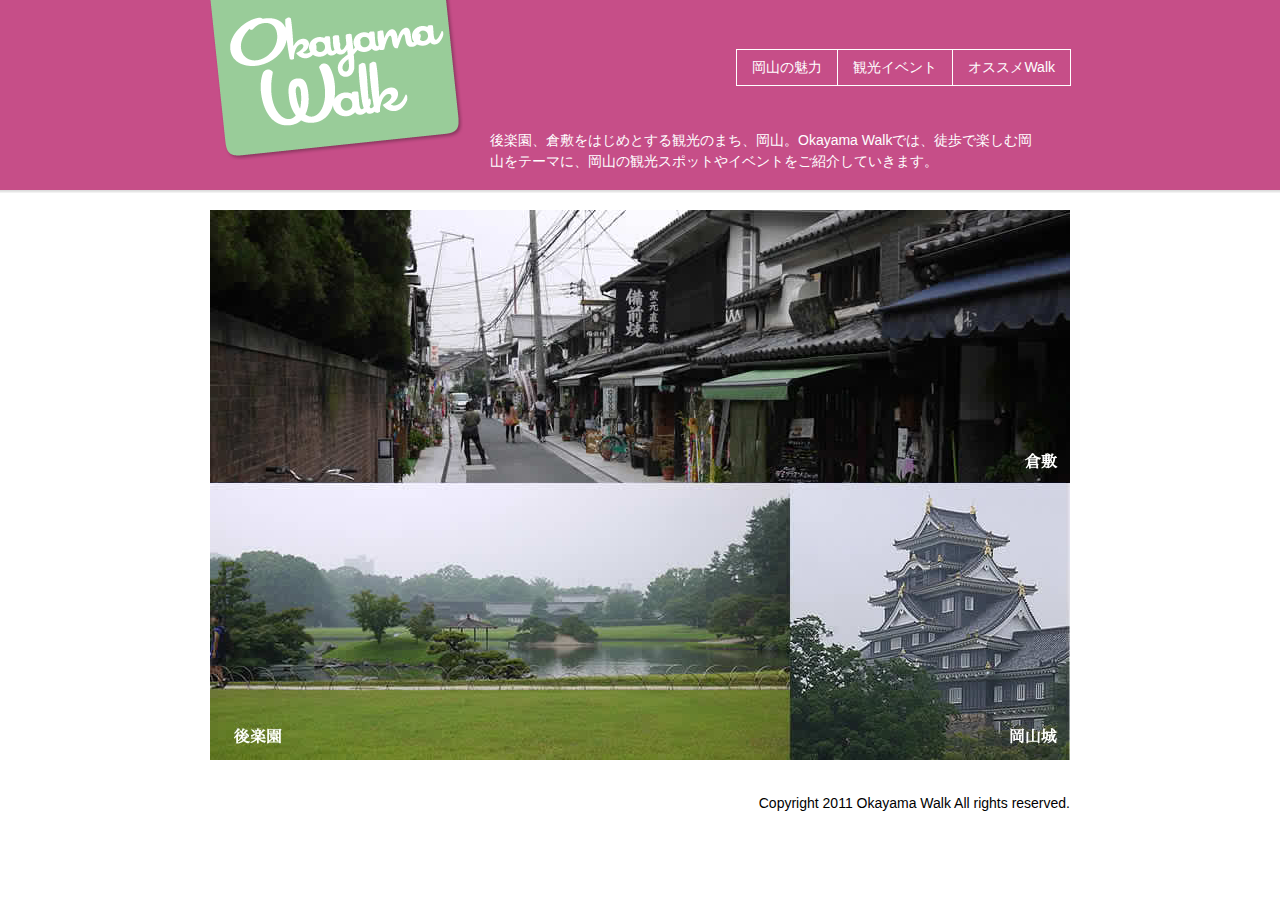
<file: index.html>
﻿<!DOCTYPE html PUBLIC "-//W3C//DTD XHTML 1.0 Strict//EN" "http://www.w3.org/TR/xhtml1/DTD/xhtml1-strict.dtd">
<html xmlns="http://www.w3.org/1999/xhtml" xml:lang="ja" lang="ja">
<head>
<meta http-equiv="Content-Type" content="text/html; charset=utf-8" />
<meta http-equiv="Content-Style-Type" content="text/css" />
<title>Okayama Walk</title>
<link href="css/style.css" rel="stylesheet" type="text/css" />
</head>

<body id="home">
<div id="wrapper">
	<div id="header">
		<h1 id="logo">Okayama Walk</h1>
		<ul>
			<li id="nav1"><a href="about.html">岡山の魅力</a></li>
			<li id="nav2"><a href="event.html">観光イベント</a></li>
			<li id="nav3"><a href="list.html">オススメWalk</a></li>
		</ul>
		<p id="lead">後楽園、倉敷をはじめとする観光のまち、岡山。Okayama Walkでは、徒歩で楽しむ岡山をテーマに、岡山の観光スポットやイベントをご紹介していきます。</p>
	</div>
	<div id="main">
		<p><img src="images/main-graphic.jpg" alt="画像：倉敷の街並み、後楽園、岡山城" width="860" height="550" /></p>
	</div>
	<div id="footer">
		<p>Copyright 2011 Okayama Walk All rights reserved.</p>
	</div>
</div>
</body>
</html>
</file>
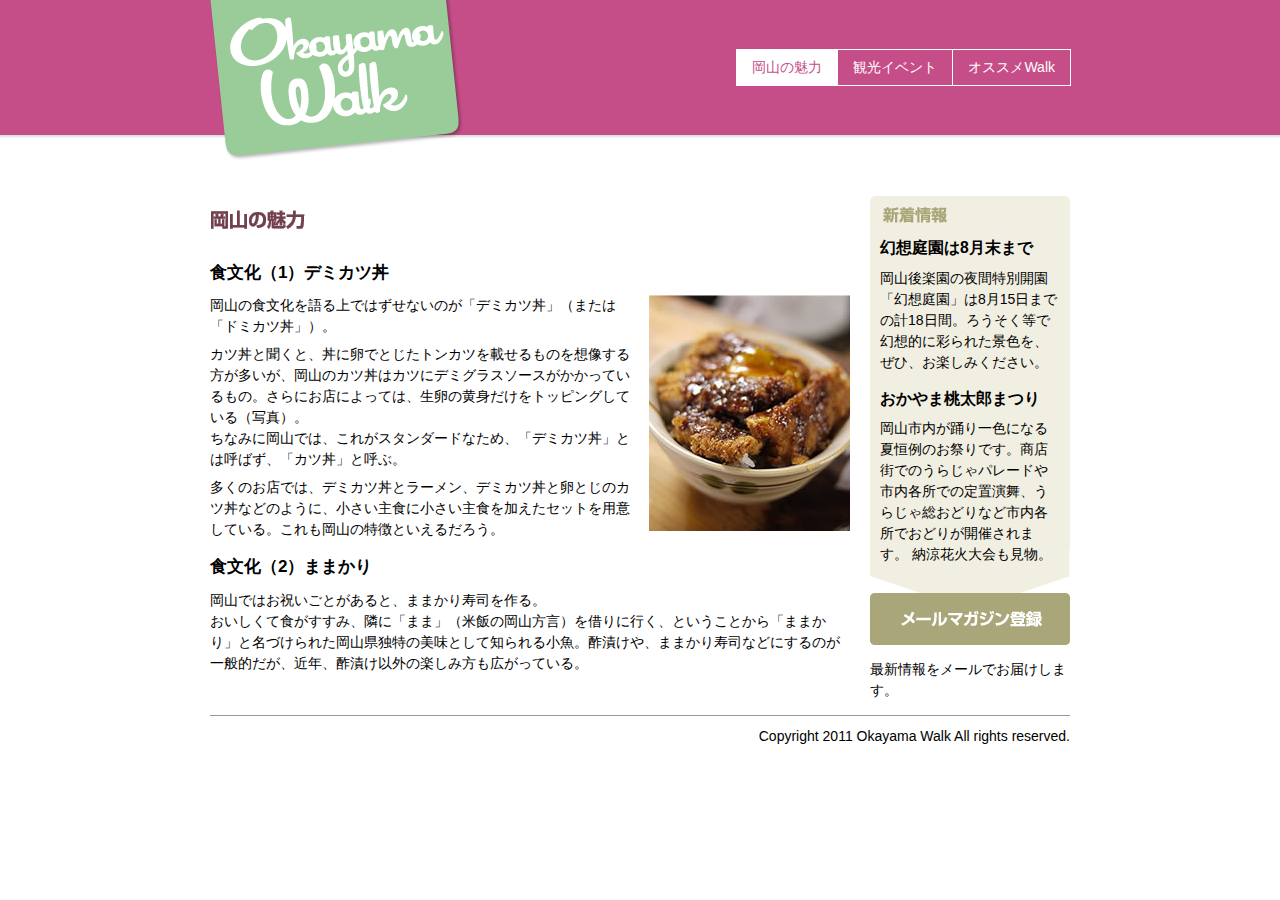
<file: about.html>
﻿<!DOCTYPE html PUBLIC "-//W3C//DTD XHTML 1.0 Strict//EN" "http://www.w3.org/TR/xhtml1/DTD/xhtml1-strict.dtd">
<html xmlns="http://www.w3.org/1999/xhtml" xml:lang="ja" lang="ja">
<head>
<meta http-equiv="Content-Type" content="text/html; charset=utf-8" />
<meta http-equiv="Content-Style-Type" content="text/css" />
<title>岡山の魅力 - Okayama Walk</title>
<link href="css/style.css" rel="stylesheet" type="text/css" />
</head>

<body id="about">
<div id="wrapper">
	<div id="header">
		<p><a href="index.html" id="logo">Okayama Walk</a></p>
		<ul>
			<li id="nav1"><a href="about.html">岡山の魅力</a></li>
			<li id="nav2"><a href="event.html">観光イベント</a></li>
			<li id="nav3"><a href="list.html">オススメWalk</a></li>
		</ul>
	</div>
	<div id="main">
		<h1><img src="images/title1.gif" alt="岡山の魅力" width="167" height="19" /></h1>
		<h2>食文化（1）デミカツ丼</h2>
		<p><img src="images/katsudon.jpg" alt="写真：デミカツ丼" width="201" height="236" class="floatRight" />岡山の食文化を語る上ではずせないのが「デミカツ丼」（または「ドミカツ丼」）。</p>
		<p>カツ丼と聞くと、丼に卵でとじたトンカツを載せるものを想像する方が多いが、岡山のカツ丼はカツにデミグラスソースがかかっているもの。さらにお店によっては、生卵の黄身だけをトッピングしている（写真）。<br />
			ちなみに岡山では、これがスタンダードなため、「デミカツ丼」とは呼ばず、「カツ丼」と呼ぶ。</p>
		<p>多くのお店では、デミカツ丼とラーメン、デミカツ丼と卵とじのカツ丼などのように、小さい主食に小さい主食を加えたセットを用意している。これも岡山の特徴といえるだろう。</p>
		
		<h2>食文化（2）ままかり</h2>
		<p>岡山ではお祝いごとがあると、ままかり寿司を作る。<br />
			おいしくて食がすすみ、隣に「まま」（米飯の岡山方言）を借りに行く、ということから「ままかり」と名づけられた岡山県独特の美味として知られる小魚。酢漬けや、ままかり寿司などにするのが一般的だが、近年、酢漬け以外の楽しみ方も広がっている。</p>
	</div>
	<div id="sub">
		<div id="news">
			<h3>新着情報</h3>
			<h4>幻想庭園は8月末まで</h4>
			<p>岡山後楽園の夜間特別開園「幻想庭園」は8月15日までの計18日間。ろうそく等で幻想的に彩られた景色を、ぜひ、お楽しみください。</p>
			<h4>おかやま桃太郎まつり</h4>
			<p>岡山市内が踊り一色になる夏恒例のお祭りです。商店街でのうらじゃパレードや市内各所での定置演舞、うらじゃ総おどりなど市内各所でおどりが開催されます。
			納涼花火大会も見物。</p>
		</div>
		<p><a href="mag.html" id="mm">メールマガジン登録</a></p>
		<p>最新情報をメールでお届けします。</p>
	</div>
	<div id="footer">
		<p>Copyright 2011 Okayama Walk All rights reserved.</p>
	</div>
</div>
</body>
</html>
</file>
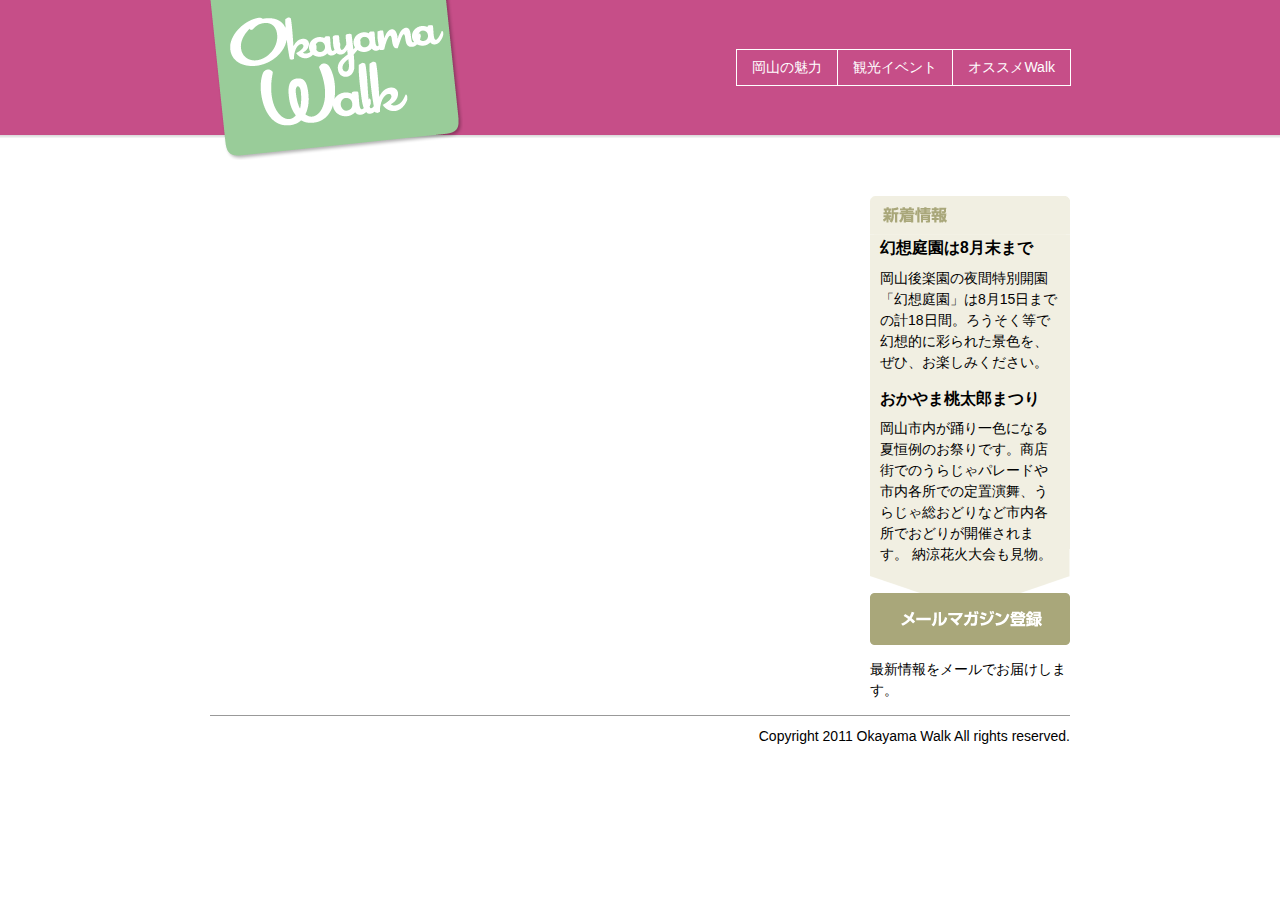
<file: base.html>
﻿<!DOCTYPE html PUBLIC "-//W3C//DTD XHTML 1.0 Strict//EN" "http://www.w3.org/TR/xhtml1/DTD/xhtml1-strict.dtd">
<html xmlns="http://www.w3.org/1999/xhtml" xml:lang="ja" lang="ja">
<head>
<meta http-equiv="Content-Type" content="text/html; charset=utf-8" />
<meta http-equiv="Content-Style-Type" content="text/css" />
<title>Okayama Walk</title>
<link href="css/style.css" rel="stylesheet" type="text/css" />
</head>

<body>
<div id="wrapper">
	<div id="header">
		<p><a href="index.html" id="logo">Okayama Walk</a></p>
		<ul>
			<li id="nav1"><a href="about.html">岡山の魅力</a></li>
			<li id="nav2"><a href="event.html">観光イベント</a></li>
			<li id="nav3"><a href="list.html">オススメWalk</a></li>
		</ul>
	</div>
	<div id="main">
	</div>
	<div id="sub">
		<div id="news">
			<h3>新着情報</h3>
			<h4>幻想庭園は8月末まで</h4>
			<p>岡山後楽園の夜間特別開園「幻想庭園」は8月15日までの計18日間。ろうそく等で幻想的に彩られた景色を、ぜひ、お楽しみください。</p>
			<h4>おかやま桃太郎まつり</h4>
			<p>岡山市内が踊り一色になる夏恒例のお祭りです。商店街でのうらじゃパレードや市内各所での定置演舞、うらじゃ総おどりなど市内各所でおどりが開催されます。
			納涼花火大会も見物。</p>
		</div>
		<p><a href="mag.html" id="mm">メールマガジン登録</a></p>
		<p>最新情報をメールでお届けします。</p>
	</div>
	<div id="footer">
		<p>Copyright 2011 Okayama Walk All rights reserved.</p>
	</div>
</div>
</body>
</html>
</file>
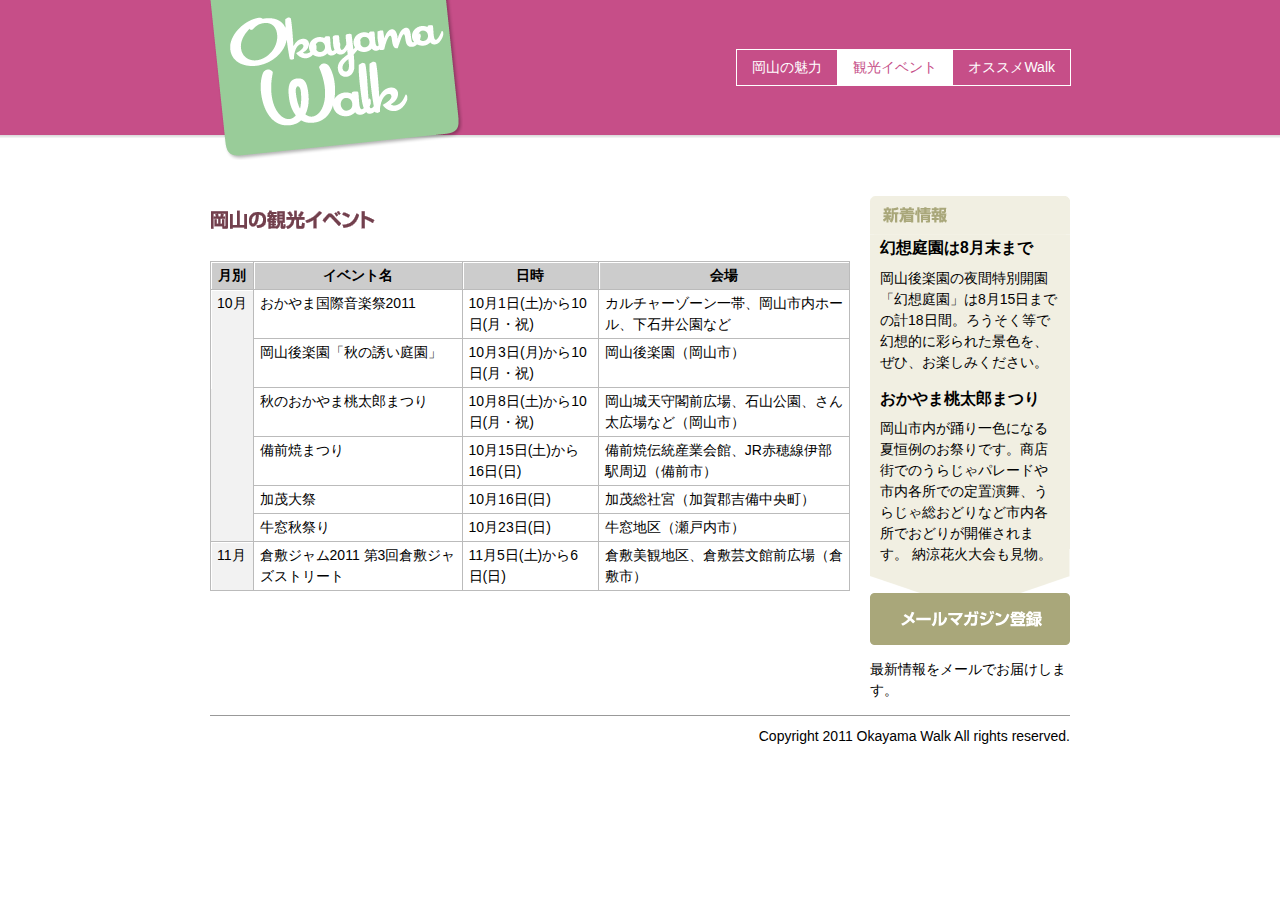
<file: event.html>
﻿<!DOCTYPE html PUBLIC "-//W3C//DTD XHTML 1.0 Strict//EN" "http://www.w3.org/TR/xhtml1/DTD/xhtml1-strict.dtd">
<html xmlns="http://www.w3.org/1999/xhtml" xml:lang="ja" lang="ja">
<head>
<meta http-equiv="Content-Type" content="text/html; charset=utf-8" />
<meta http-equiv="Content-Style-Type" content="text/css" />
<title>岡山の観光イベント - Okayama Walk</title>
<link href="css/style.css" rel="stylesheet" type="text/css" />
</head>

<body id="event">
<div id="wrapper">
	<div id="header">
		<p><a href="index.html" id="logo">Okayama Walk</a></p>
		<ul>
			<li id="nav1"><a href="about.html">岡山の魅力</a></li>
			<li id="nav2"><a href="event.html">観光イベント</a></li>
			<li id="nav3"><a href="list.html">オススメWalk</a></li>
		</ul>
	</div>
	<div id="main">
		<h1><img src="images/title2.gif" alt="岡山の観光イベント" width="167" height="19" /></h1>
		<table summary="岡山の観光イベントを紹介します。">
			<tr>
				<th scope="col">月別</th>
				<th scope="col">イベント名</th>
				<th scope="col">日時</th>
				<th scope="col">会場</th>
			</tr>
			<tr>
				<td rowspan="6" class="month">10月</td>
				<td>おかやま国際音楽祭2011</td>
				<td>10月1日(土)から10日(月・祝)</td>
				<td>カルチャーゾーン一帯、岡山市内ホール、下石井公園など</td>
			</tr>
			<tr>
				<td>岡山後楽園「秋の誘い庭園」</td>
				<td>10月3日(月)から10日(月・祝)</td>
				<td>岡山後楽園（岡山市）</td>
			</tr>
			<tr>
				<td>秋のおかやま桃太郎まつり</td>
				<td>10月8日(土)から10日(月・祝)</td>
				<td>岡山城天守閣前広場、石山公園、さん太広場など（岡山市）</td>
			</tr>

			<tr>
				<td>備前焼まつり</td>
				<td>10月15日(土)から16日(日)</td>
				<td>備前焼伝統産業会館、JR赤穂線伊部駅周辺（備前市）</td>
			</tr>
			<tr>
				<td>加茂大祭</td>
				<td>10月16日(日)</td>
				<td>加茂総社宮（加賀郡吉備中央町）</td>
			</tr>
			<tr>
				<td>牛窓秋祭り</td>
				<td>10月23日(日)</td>
				<td>牛窓地区（瀬戸内市）</td>
			</tr>
			<tr>
				<td class="month">11月</td>
				<td>倉敷ジャム2011 第3回倉敷ジャズストリート</td>
				<td>11月5日(土)から6日(日)</td>
				<td>倉敷美観地区、倉敷芸文館前広場（倉敷市）</td>
			</tr>
		</table>
	</div>
	<div id="sub">
		<div id="news">
			<h3>新着情報</h3>
			<h4>幻想庭園は8月末まで</h4>
			<p>岡山後楽園の夜間特別開園「幻想庭園」は8月15日までの計18日間。ろうそく等で幻想的に彩られた景色を、ぜひ、お楽しみください。</p>
			<h4>おかやま桃太郎まつり</h4>
			<p>岡山市内が踊り一色になる夏恒例のお祭りです。商店街でのうらじゃパレードや市内各所での定置演舞、うらじゃ総おどりなど市内各所でおどりが開催されます。
			納涼花火大会も見物。</p>
		</div>
		<p><a href="mag.html" id="mm">メールマガジン登録</a></p>
		<p>最新情報をメールでお届けします。</p>
	</div>
	<div id="footer">
		<p>Copyright 2011 Okayama Walk All rights reserved.</p>
	</div>
</div>
</body>
</html>
</file>
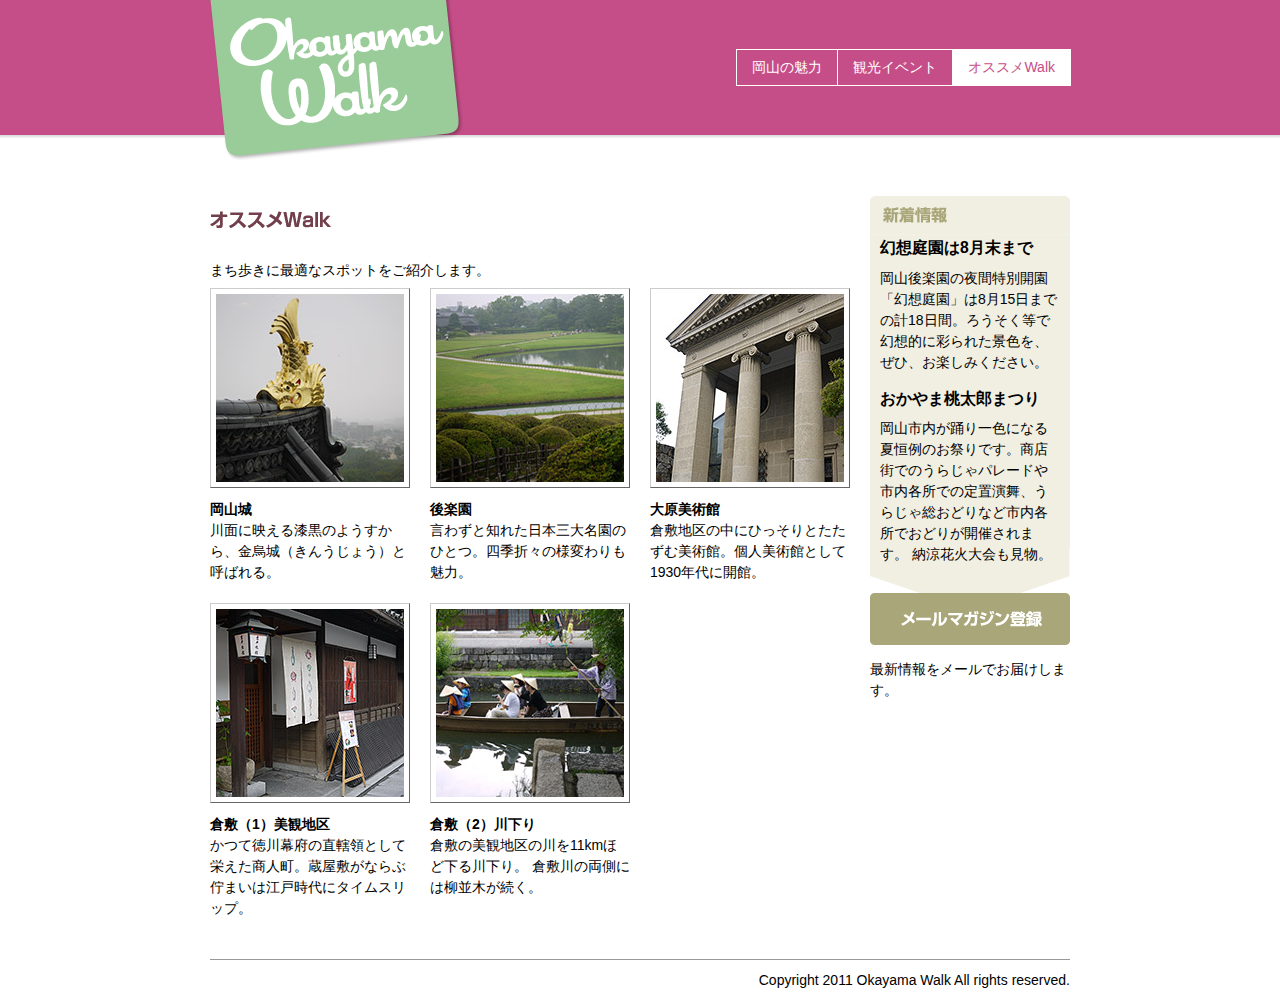
<file: list.html>
﻿<!DOCTYPE html PUBLIC "-//W3C//DTD XHTML 1.0 Strict//EN" "http://www.w3.org/TR/xhtml1/DTD/xhtml1-strict.dtd">
<html xmlns="http://www.w3.org/1999/xhtml" xml:lang="ja" lang="ja">
<head>
<meta http-equiv="Content-Type" content="text/html; charset=utf-8" />
<meta http-equiv="Content-Style-Type" content="text/css" />
<title>オススメWalk - Okayama Walk</title>
<link href="css/style.css" rel="stylesheet" type="text/css" />
</head>

<body id="list">
<div id="wrapper">
	<div id="header">
		<p><a href="index.html" id="logo">Okayama Walk</a></p>
		<ul>
			<li id="nav1"><a href="about.html">岡山の魅力</a></li>
			<li id="nav2"><a href="event.html">観光イベント</a></li>
			<li id="nav3"><a href="list.html">オススメWalk</a></li>
		</ul>
	</div>
	<div id="main">
		<h1><img src="images/title4.gif" width="167" height="19" alt="オススメWalk" /></h1>
		<p>まち歩きに最適なスポットをご紹介します。</p>
		<div class="section">
			<div class="walk-list">
				<p><img src="images/P1180148.jpg" width="188" height="188" alt="岡山城" /></p>
				<h2>岡山城</h2>
				<p>川面に映える漆黒のようすから、金烏城（きんうじょう）と呼ばれる。</p>
			</div>
			<div class="walk-list">
				<p><img src="images/P1180211.jpg" width="188" height="188" alt="後楽園" /></p>
				<h2>後楽園</h2>
				<p>言わずと知れた日本三大名園のひとつ。四季折々の様変わりも魅力。</p>
			</div>
			<div class="walk-list">
				<p><img src="images/P1180353.jpg" width="188" height="188" alt="大原美術館" /></p>
				<h2>大原美術館</h2>
				<p>倉敷地区の中にひっそりとたたずむ美術館。個人美術館として1930年代に開館。</p>
			</div>
			<div class="walk-list">
				<p><img src="images/P1180374.jpg" width="188" height="188" alt="倉敷（1）美観地区" /></p>
				<h2>倉敷（1）美観地区</h2>
				<p>かつて徳川幕府の直轄領として栄えた商人町。蔵屋敷がならぶ佇まいは江戸時代にタイムスリップ。</p>
			</div>
			<div class="walk-list">
				<p><img src="images/P1180398.jpg" width="188" height="188" alt="倉敷（2）川下り" /></p>
				<h2>倉敷（2）川下り</h2>
				<p>倉敷の美観地区の川を11kmほど下る川下り。 倉敷川の両側には柳並木が続く。</p>
			</div>
		</div>
	</div>
	<div id="sub">
		<div id="news">
			<h3>新着情報</h3>
			<h4>幻想庭園は8月末まで</h4>
			<p>岡山後楽園の夜間特別開園「幻想庭園」は8月15日までの計18日間。ろうそく等で幻想的に彩られた景色を、ぜひ、お楽しみください。</p>
			<h4>おかやま桃太郎まつり</h4>
			<p>岡山市内が踊り一色になる夏恒例のお祭りです。商店街でのうらじゃパレードや市内各所での定置演舞、うらじゃ総おどりなど市内各所でおどりが開催されます。
			納涼花火大会も見物。</p>
		</div>
		<p><a href="mag.html" id="mm">メールマガジン登録</a></p>
		<p>最新情報をメールでお届けします。</p>
	</div>
	<div id="footer">
		<p>Copyright 2011 Okayama Walk All rights reserved.</p>
	</div>
</div>
</body>
</html>
</file>
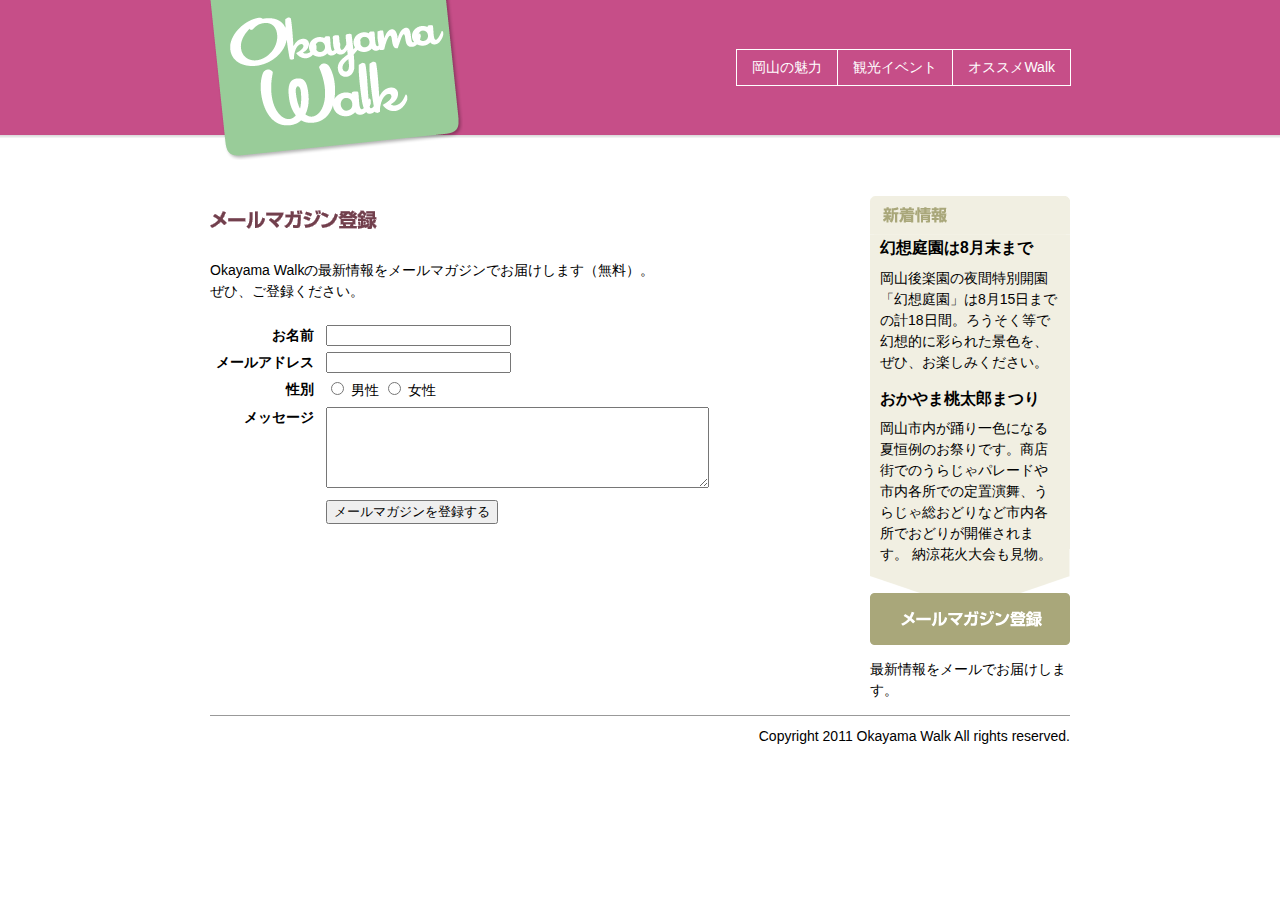
<file: mag.html>
﻿<!DOCTYPE html PUBLIC "-//W3C//DTD XHTML 1.0 Strict//EN" "http://www.w3.org/TR/xhtml1/DTD/xhtml1-strict.dtd">
<html xmlns="http://www.w3.org/1999/xhtml" xml:lang="ja" lang="ja">
<head>
<meta http-equiv="Content-Type" content="text/html; charset=utf-8" />
<meta http-equiv="Content-Style-Type" content="text/css" />
<title>メールマガジン登録 - Okayama Walk</title>
<link href="css/style.css" rel="stylesheet" type="text/css" />
</head>

<body id="mag">
<div id="wrapper">
	<div id="header">
		<p><a href="index.html" id="logo">Okayama Walk</a></p>
		<ul>
			<li id="nav1"><a href="about.html">岡山の魅力</a></li>
			<li id="nav2"><a href="event.html">観光イベント</a></li>
			<li id="nav3"><a href="list.html">オススメWalk</a></li>
		</ul>
	</div>
	<div id="main">
		<h1><img src="images/title3.gif" alt="メールマガジン登録" width="167" height="19" /></h1>
		<p>Okayama Walkの最新情報をメールマガジンでお届けします（無料）。<br />
			ぜひ、ご登録ください。</p>
		<form action="#">
			<table id="form-table" summary="項目を入力し、登録ボタンを押してください。">
				<tr>
					<th scope="row"><label for="yourName">お名前</label></th>
					<td><input type="text" name="yourName" id="yourName" /></td>
				</tr>
				<tr>
					<th scope="row"><label for="eMail">メールアドレス</label></th>
					<td><input type="text" name="eMail" id="eMail" /></td>
				</tr>
				<tr>
					<th scope="row">性別</th>
					<td><input type="radio" name="sex" id="man" value="男性" />
						<label for="man">男性</label>
						<input type="radio" name="sex" id="woman" value="女性" />
						<label for="woman">女性</label></td>
				</tr>
				<tr>
					<th scope="row"><label for="message">メッセージ</label></th>
					<td><textarea name="message" id="message" cols="45" rows="5"></textarea></td>
				</tr>
				<tr>
					<th scope="row"></th>
					<td><input type="submit" name="button" id="button" value="メールマガジンを登録する" /></td>
				</tr>
			</table>
		</form>
	</div>
	<div id="sub">
		<div id="news">
			<h3>新着情報</h3>
			<h4>幻想庭園は8月末まで</h4>
			<p>岡山後楽園の夜間特別開園「幻想庭園」は8月15日までの計18日間。ろうそく等で幻想的に彩られた景色を、ぜひ、お楽しみください。</p>
			<h4>おかやま桃太郎まつり</h4>
			<p>岡山市内が踊り一色になる夏恒例のお祭りです。商店街でのうらじゃパレードや市内各所での定置演舞、うらじゃ総おどりなど市内各所でおどりが開催されます。
			納涼花火大会も見物。</p>
		</div>
		<p><a href="mag.html" id="mm">メールマガジン登録</a></p>
		<p>最新情報をメールでお届けします。</p>
	</div>
	<div id="footer">
		<p>Copyright 2011 Okayama Walk All rights reserved.</p>
	</div>
</div>
</body>
</html>
</file>
<file: css/style.css>
﻿@charset "utf-8";

/* サブ領域のナビゲーション ここから↓ */
#sub #news {
	background: #f1efe2 url(../images/sub-bg.gif) no-repeat center bottom;
	padding-bottom: 30px;
	margin-top: 0;
	margin-bottom: -30px;
}
#sub #news h3 {
	text-indent: -9999px;
	background: url(../images/sub-h3.gif) no-repeat;
	height: 40px;
	width: 200px;
	margin-bottom: 0;
}
#sub #news h4 {
	font-size: 112%;
	padding: 0 10px;
	color: #000000;
	font-weight: bold;
	margin: 0 0 0.5em;
}
#sub #news p {
	padding: 0 10px;
	margin-top: 0;
}
#sub a#mm {
	text-indent: -9999px;
	background: url(../images/btn-mm.gif) no-repeat;
	height: 52px;
	width: 200px;
	display: block;
}
#sub a#mm:hover {
	background-image: url(../images/btn-mm_on.gif);
}

/* サブ領域のナビゲーション ここまで↑ */

/* 基本レイアウト ここから↓ */
body {
	margin: 0;
	padding: 0;
	font-family: "ヒラギノ角ゴ Pro W3", "Hiragino Kaku Gothic Pro", "メイリオ", Meiryo, Osaka, "ＭＳ Ｐゴシック", "MS PGothic", sans-serif;
	font-size: 87.5%;
	line-height: 1.5;
	background-color: #ffffff;
	background-image: url(../images/header-bg.gif);
	background-repeat: repeat-x;
}
#wrapper {
	width: 860px;
	margin-left: auto;
	margin-right: auto;
}
#main {
	width: 640px;
	float: left;
	margin-bottom: 20px;
}
#sub {
	width: 200px;
	float: right;
}
#footer {
	clear: both;
	border-top: 1px solid #999999;
}
#footer p {
	margin: 10px 0 10px 0;
	text-align: right;
}
#header {
	padding: 0;
	margin-bottom: 20px;
	position: relative;
}
#header #logo {
	background-image: url(../images/logo.png);
	background-repeat: no-repeat;
	text-indent: -9999px;
	display: block;
	width: 253px;
	height: 160px;
}
#header a#logo:hover {
	background-image: url(../images/logo_on.png);
}
#header h1,
#header p {
	margin: 0;
}
#header ul {
	position: absolute;
	right: 0;
	bottom: 60px;
}
#header ul li {
	list-style-type: none;
	display: inline;
}
#header ul li a {
	color: #ffffff;
	text-decoration: none;
	padding: 7px 15px 7px 15px;
	display: block;
	float: left;
	border: 1px solid #ffffff;
	margin-right: -1px;
}
#header ul li a:hover {
	background-color: #d783ac;
}
body#about #header ul li#nav1 a,
body#event #header ul li#nav2 a,
body#list #header ul li#nav3 a {
	background-color: #ffffff;
	color: #c64e88;
}

/* 基本レイアウト ここまで↑ */

/* トップページ ここから↓ */
body#home {
	background-image: url(../images/header-bg-top.gif);
	background-repeat: repeat-x;
	background-position: center top;
}
#header p#lead {
	position: absolute;
	top: 130px;
	left: 280px;
	color: #ffffff;
	width: 550px;
}
body#home #header {
	margin-bottom: 50px;
}
body#home #footer {
	border-top: none;
}
body#home #main {
	width: 860px;
}

/* トップページ ここまで↑ */

/* 「岡山の魅力」ページ ここから↓ */
#main h2 {
	margin-bottom: 10px;
	font-size: 122%;
}
#main p {
	margin-top: 0;
	margin-bottom: 0.5em;
}
img.floatRight {
	float: right;
	margin-left: 15px;
	margin-bottom: 15px;
}

/* 「岡山の魅力」ページ ここまで↑ */

/* 「岡山の観光イベント」ページ ここから↓ */
table {
	border-collapse: collapse;
	margin: 20px 0 10px;
}
table th,
table td {
	padding: 3px 6px;
	vertical-align: top;
	border: 1px solid #bbbbbb;
}
table th {
	font-weight: bold;
	text-align: center;
	background: #cccccc url(../images/th-bg.gif) no-repeat left top;
	white-space: nowrap;
}
table td.month {
	background-color: #f2f2f2;
	background-image: url(../images/th-bg.gif);
	background-repeat: no-repeat;
	background-position: left top;
	white-space: nowrap;
}

/* 「岡山の観光イベント」ページ ここまで↑ */

/* 「メールマガジン登録」ページ ここから↓ */
table#form-table th {
	text-align: right;
	background-color: #ffffff;
}
table#form-table th,
table#form-table td {
	border: none;
}

/* 「メールマガジン登録」ページ ここまで↑ */

/* 「オススメWalk」ページ ここから↓ */
#main .walk-list h2 {
	margin: 5px 0 0 0;
	font-size: 100%;
}
#main .walk-list p {
	margin: 0;
}
#main .walk-list img {
	padding: 5px;
	border-top: 1px solid #cccccc;
	border-left: 1px solid #cccccc;
	border-right: 1px solid #666666;
	border-bottom: 1px solid #666666;
}
#main .walk-list {
	width: 200px;
	float: left;
	margin-right: 20px;
	margin-bottom: 20px;
}
#main .section {
	margin-right: -20px;
}

/* 「オススメWalk」ページ ここまで↑ */
</file>
